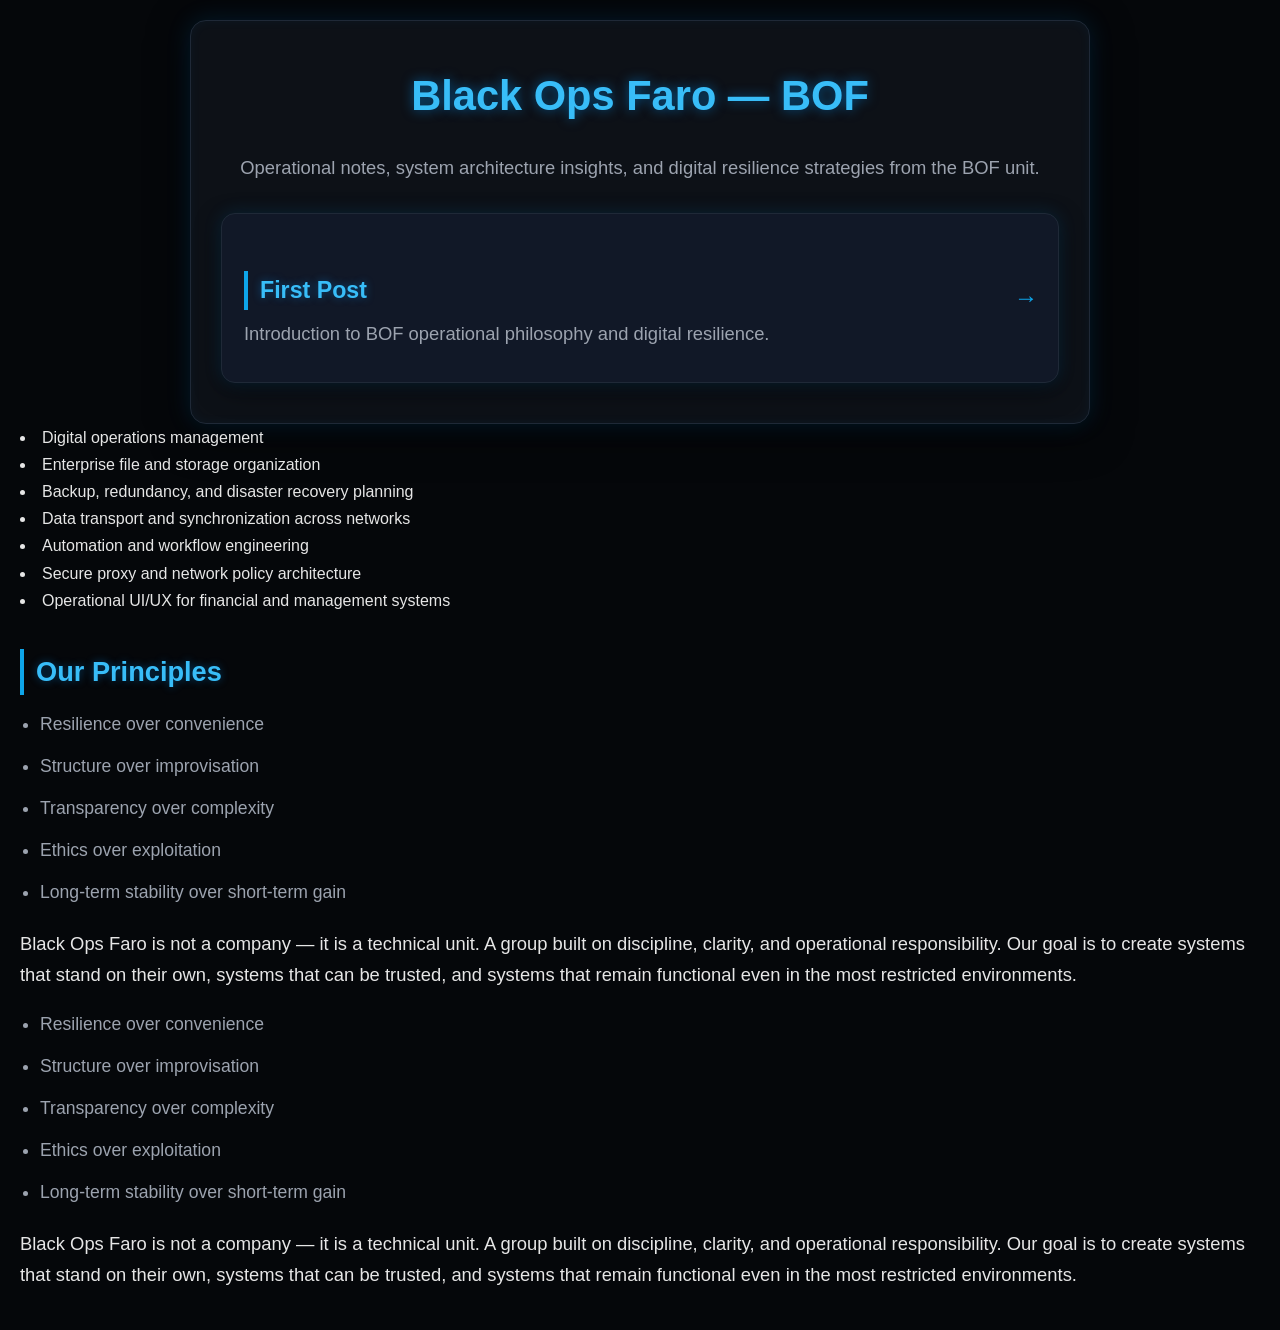
<file: index.html>
<!DOCTYPE html>
<html lang="en">
<head>
    <meta charset="UTF-8">
    <meta name="viewport" content="width=device-width, initial-scale=1.0">
    <title>BOF Blog</title>
    <link rel="stylesheet" href="style.css">
</head>
<body>

<div class="blog-container">

    <h1 class="blog-title">Black Ops Faro — BOF</h1>
    <p class="blog-subtitle">
        Operational notes, system architecture insights, and digital resilience strategies from the BOF unit.
    </p>

    <div class="post-list">

        <a class="post-card" href="first-post.html">
            <h2>First Post</h2>
            <p>Introduction to BOF operational philosophy and digital resilience.</p>
            <span class="post-arrow">→</span>
        </a>

        <!-- Add more posts here -->
        <!-- Example:
        <a class="post-card" href="data-transport.html">
            <h2>Data Transport Architecture</h2>
            <p>How BOF designs secure and resilient data transport pipelines.</p>
            <span class="post-arrow">→</span>
        </a>
        -->

    </div>

</div>

</body>
</html>        <li>Digital operations management</li>
        <li>Enterprise file and storage organization</li>
        <li>Backup, redundancy, and disaster recovery planning</li>
        <li>Data transport and synchronization across networks</li>
        <li>Automation and workflow engineering</li>
        <li>Secure proxy and network policy architecture</li>
        <li>Operational UI/UX for financial and management systems</li>
    </ul>

    <h2>Our Principles</h2>
    <ul>
        <li>Resilience over convenience</li>
        <li>Structure over improvisation</li>
        <li>Transparency over complexity</li>
        <li>Ethics over exploitation</li>
        <li>Long-term stability over short-term gain</li>
    </ul>

    <p class="closing">
        Black Ops Faro is not a company — it is a technical unit. A group built on discipline, clarity, and 
        operational responsibility. Our goal is to create systems that stand on their own, systems that can be 
        trusted, and systems that remain functional even in the most restricted environments.
    </p>

</div>

</body>
</html>
<ul>
  <li>Resilience over convenience</li>
  <li>Structure over improvisation</li>
  <li>Transparency over complexity</li>
  <li>Ethics over exploitation</li>
  <li>Long-term stability over short-term gain</li>
</ul>

<p>
Black Ops Faro is not a company — it is a technical unit. A group built on discipline, clarity, and 
operational responsibility. Our goal is to create systems that stand on their own, systems that can be 
trusted, and systems that remain functional even in the most restricted environments.
</p>
</file>
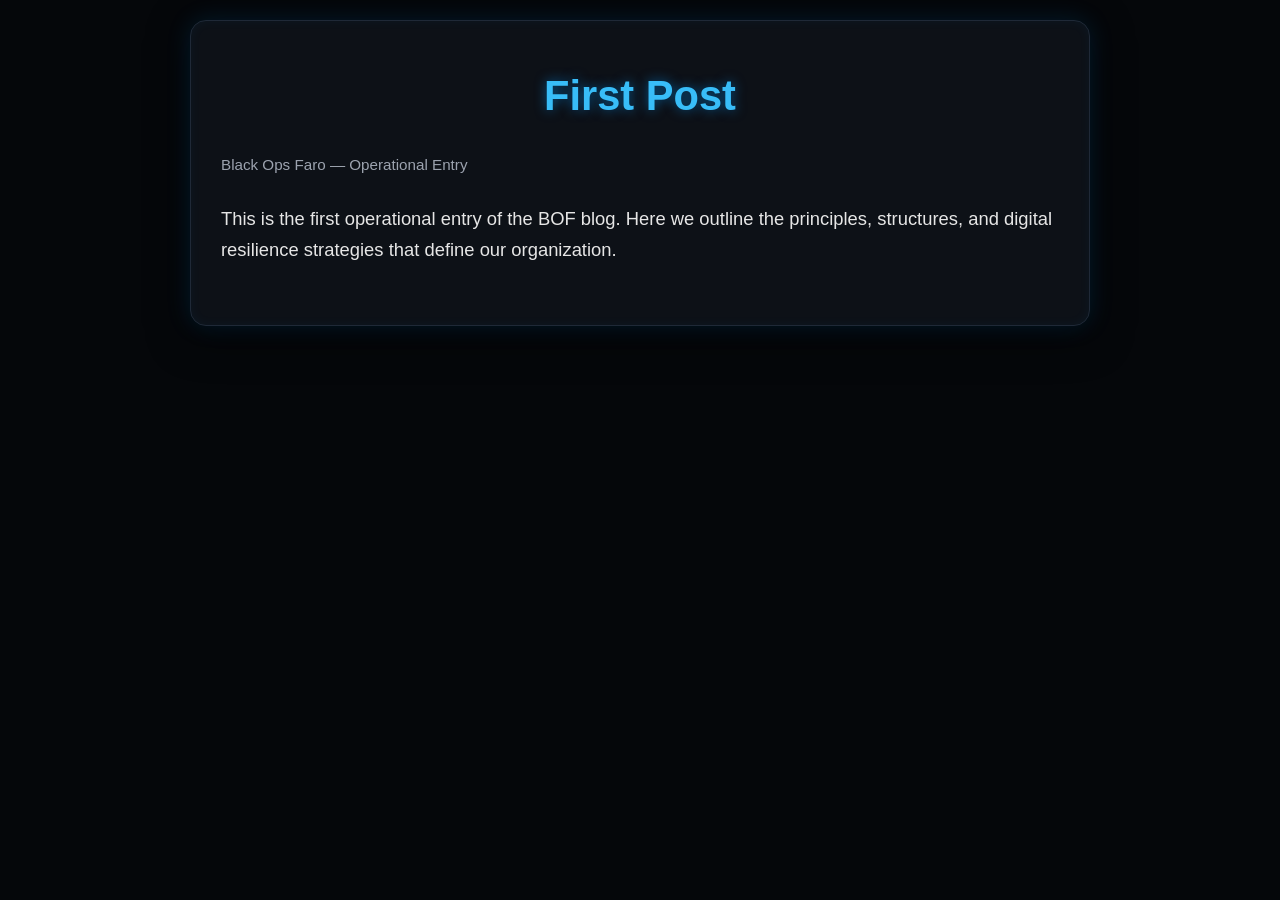
<file: first-post.html>
<!DOCTYPE html>
<html lang="en">
<head>
    <meta charset="UTF-8">
    <meta name="viewport" content="width=device-width, initial-scale=1.0">
    <title>BOF — First Post</title>
    <link rel="stylesheet" href="style.css">
</head>
<body>

<div class="post-container">

    <h1 class="post-title">First Post</h1>
    <p class="post-meta">Black Ops Faro — Operational Entry</p>

    <p>
        This is the first operational entry of the BOF blog. Here we outline the principles, structures, 
        and digital resilience strategies that define our organization.
    </p>

</div>

</body>
</html>
</file>
<file: style.css>
/* --------------------------------------------------
   BLACK OPS FARO — 3D TACTICAL UI
   Dark • Blue • Neon • Depth • Shadows
-------------------------------------------------- */

/* RESET */
* {
    margin: 0;
    padding: 0;
    box-sizing: border-box;
}

/* COLOR VARIABLES */
:root {
    --bof-bg: #05070a;
    --bof-surface: #0d1117;
    --bof-surface-2: #111827;
    --bof-text: #e6e6e6;
    --bof-subtext: #9ca3af;
    --bof-blue: #0ea5e9;
    --bof-blue-glow: #38bdf8;
    --bof-border: #1f2937;
}

/* GLOBAL PAGE */
body {
    font-family: "Inter", Arial, sans-serif;
    background: var(--bof-bg);
    color: var(--bof-text);
    line-height: 1.7;
    padding: 20px;
}

/* MAIN CONTAINERS */
.container, .blog-container, .post-container {
    max-width: 900px;
    margin: auto;
    background: var(--bof-surface);
    padding: 40px 30px;
    border-radius: 16px;

    /* 3D DEPTH */
    box-shadow:
        0 0 25px rgba(0, 153, 255, 0.15),
        0 10px 40px rgba(0, 0, 0, 0.6),
        inset 0 0 12px rgba(0, 153, 255, 0.05);

    border: 1px solid var(--bof-border);
}

/* TITLES */
.title, .blog-title, .post-title {
    font-size: 2.6rem;
    font-weight: 700;
    text-align: center;
    margin-bottom: 20px;

    /* Neon glow */
    color: var(--bof-blue-glow);
    text-shadow: 0 0 12px rgba(0, 153, 255, 0.5);
}

/* SUBTITLE */
.blog-subtitle {
    text-align: center;
    font-size: 1.15rem;
    margin-bottom: 30px;
    color: var(--bof-subtext);
}

/* PARAGRAPHS */
p, .intro, .closing {
    margin-bottom: 20px;
    font-size: 1.15rem;
    color: var(--bof-text);
}

/* SECTION HEADERS */
h2 {
    margin-top: 35px;
    margin-bottom: 15px;
    font-size: 1.7rem;
    font-weight: 600;

    color: var(--bof-blue-glow);
    text-shadow: 0 0 8px rgba(0, 153, 255, 0.4);

    border-left: 4px solid var(--bof-blue);
    padding-left: 12px;
}

/* LISTS */
ul {
    margin-left: 20px;
    margin-bottom: 20px;
}

ul li {
    margin-bottom: 12px;
    font-size: 1.1rem;
    color: var(--bof-subtext);
}

/* BLOG POST LIST */
.post-list {
    display: flex;
    flex-direction: column;
    gap: 22px;
}

/* BLOG POST CARD — 3D BOX */
.post-card {
    background: var(--bof-surface-2);
    padding: 22px;
    border-radius: 14px;
    text-decoration: none;
    color: var(--bof-text);

    border: 1px solid var(--bof-border);

    /* 3D SHADOW */
    box-shadow:
        0 0 18px rgba(0, 153, 255, 0.15),
        0 8px 25px rgba(0, 0, 0, 0.5);

    transition: 0.25s;
    position: relative;
}

/* Hover effect */
.post-card:hover {
    background: #1a2332;
    border-color: var(--bof-blue);

    transform: translateY(-4px) scale(1.02);

    box-shadow:
        0 0 25px rgba(0, 153, 255, 0.35),
        0 12px 35px rgba(0, 0, 0, 0.7);
}

.post-card h2 {
    margin-bottom: 8px;
    font-size: 1.45rem;
}

.post-card p {
    margin-bottom: 10px;
    color: var(--bof-subtext);
}

/* Arrow */
.post-arrow {
    position: absolute;
    right: 20px;
    top: 50%;
    transform: translateY(-50%);
    font-size: 1.5rem;
    color: var(--bof-blue);
}

/* POST META */
.post-meta {
    font-size: 0.95rem;
    color: var(--bof-subtext);
    margin-bottom: 25px;
}

/* MOBILE OPTIMIZATION */
@media (max-width: 600px) {
    .container, .blog-container, .post-container {
        padding: 25px 20px;
    }

    .title, .blog-title, .post-title {
        font-size: 2.1rem;
    }

    h2 {
        font-size: 1.45rem;
    }

    p, ul li, .closing {
        font-size: 1.05rem;
    }
}
</file>
